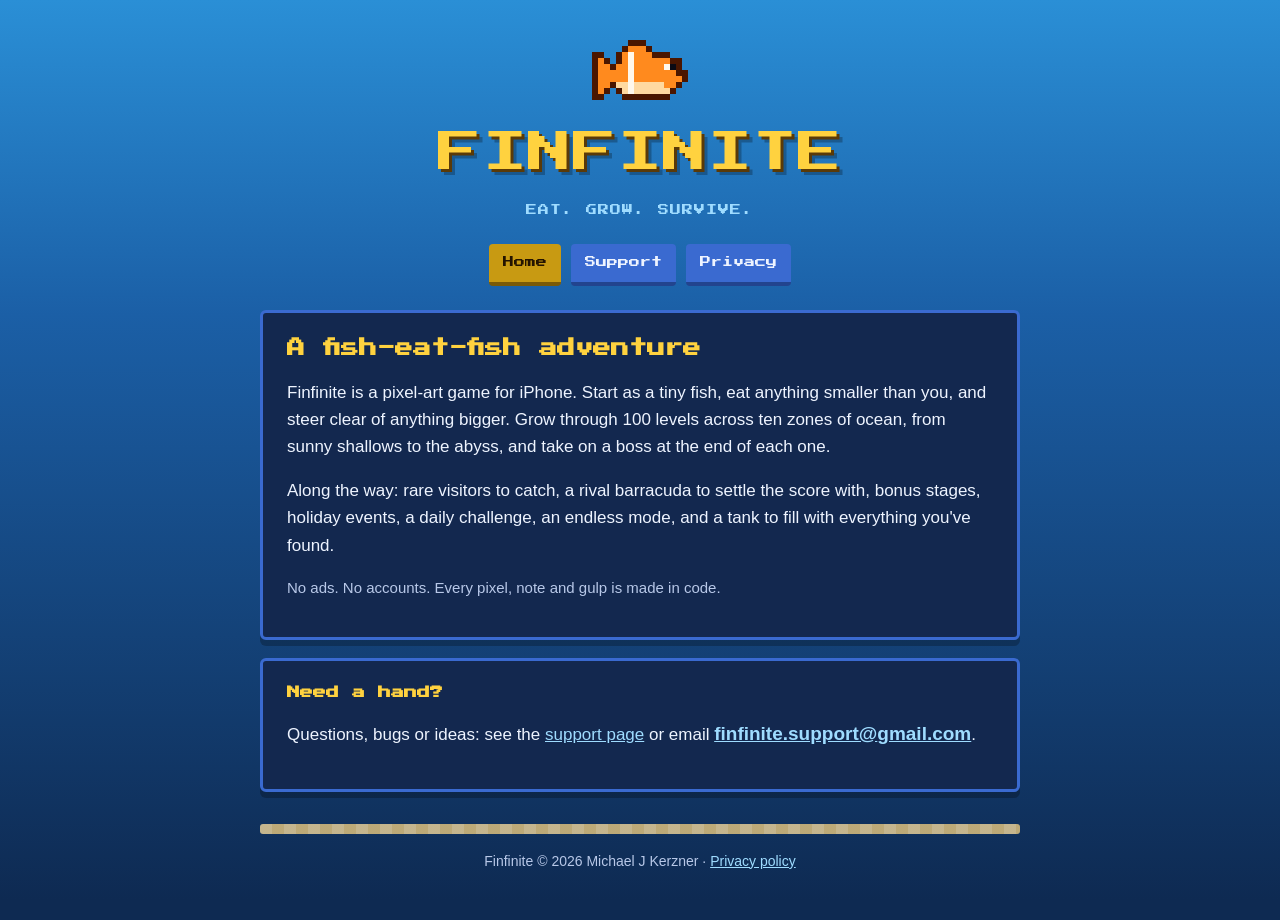
<file: index.html>
<!doctype html>
<html lang="en">
<head>
  <meta charset="utf-8">
  <meta name="viewport" content="width=device-width, initial-scale=1">
  <title>Finfinite</title>
  <meta name="description" content="Finfinite is a pixel-art fish game for iPhone: eat, grow and survive across 100 levels of ocean.">
  <link rel="icon" href="fish.svg" type="image/svg+xml">
  <link rel="preconnect" href="https://fonts.googleapis.com">
  <link rel="preconnect" href="https://fonts.gstatic.com" crossorigin>
  <link href="https://fonts.googleapis.com/css2?family=Press+Start+2P&display=swap" rel="stylesheet">
  <link rel="stylesheet" href="style.css">
</head>
<body>
  <div class="wrap">
    <header>
      <img class="fish" src="fish.svg" alt="">
      <a class="logo" href="./">FINFINITE</a>
      <div class="tagline">EAT. GROW. SURVIVE.</div>
    </header>
    <nav>
      <a href="./" aria-current="page">Home</a>
      <a href="support.html">Support</a>
      <a href="privacy.html">Privacy</a>
    </nav>
    <main>
      <section class="panel">
        <h1>A fish-eat-fish adventure</h1>
        <p>Finfinite is a pixel-art game for iPhone. Start as a tiny fish, eat anything smaller than you, and steer clear of
          anything bigger. Grow through 100 levels across ten zones of ocean, from sunny shallows to the abyss, and take
          on a boss at the end of each one.</p>
        <p>Along the way: rare visitors to catch, a rival barracuda to settle the score with, bonus stages, holiday events,
          a daily challenge, an endless mode, and a tank to fill with everything you've found.</p>
        <p class="muted">No ads. No accounts. Every pixel, note and gulp is made in code.</p>
      </section>
      <section class="panel">
        <h2>Need a hand?</h2>
        <p>Questions, bugs or ideas: see the <a href="support.html">support page</a> or email
          <a class="email" href="mailto:finfinite.support@gmail.com">finfinite.support@<wbr>gmail.com</a>.</p>
      </section>
    </main>
    <footer>
      <div class="sand"></div>
      Finfinite &copy; 2026 Michael J Kerzner &middot; <a href="privacy.html">Privacy policy</a>
    </footer>
  </div>
</body>
</html>
</file>
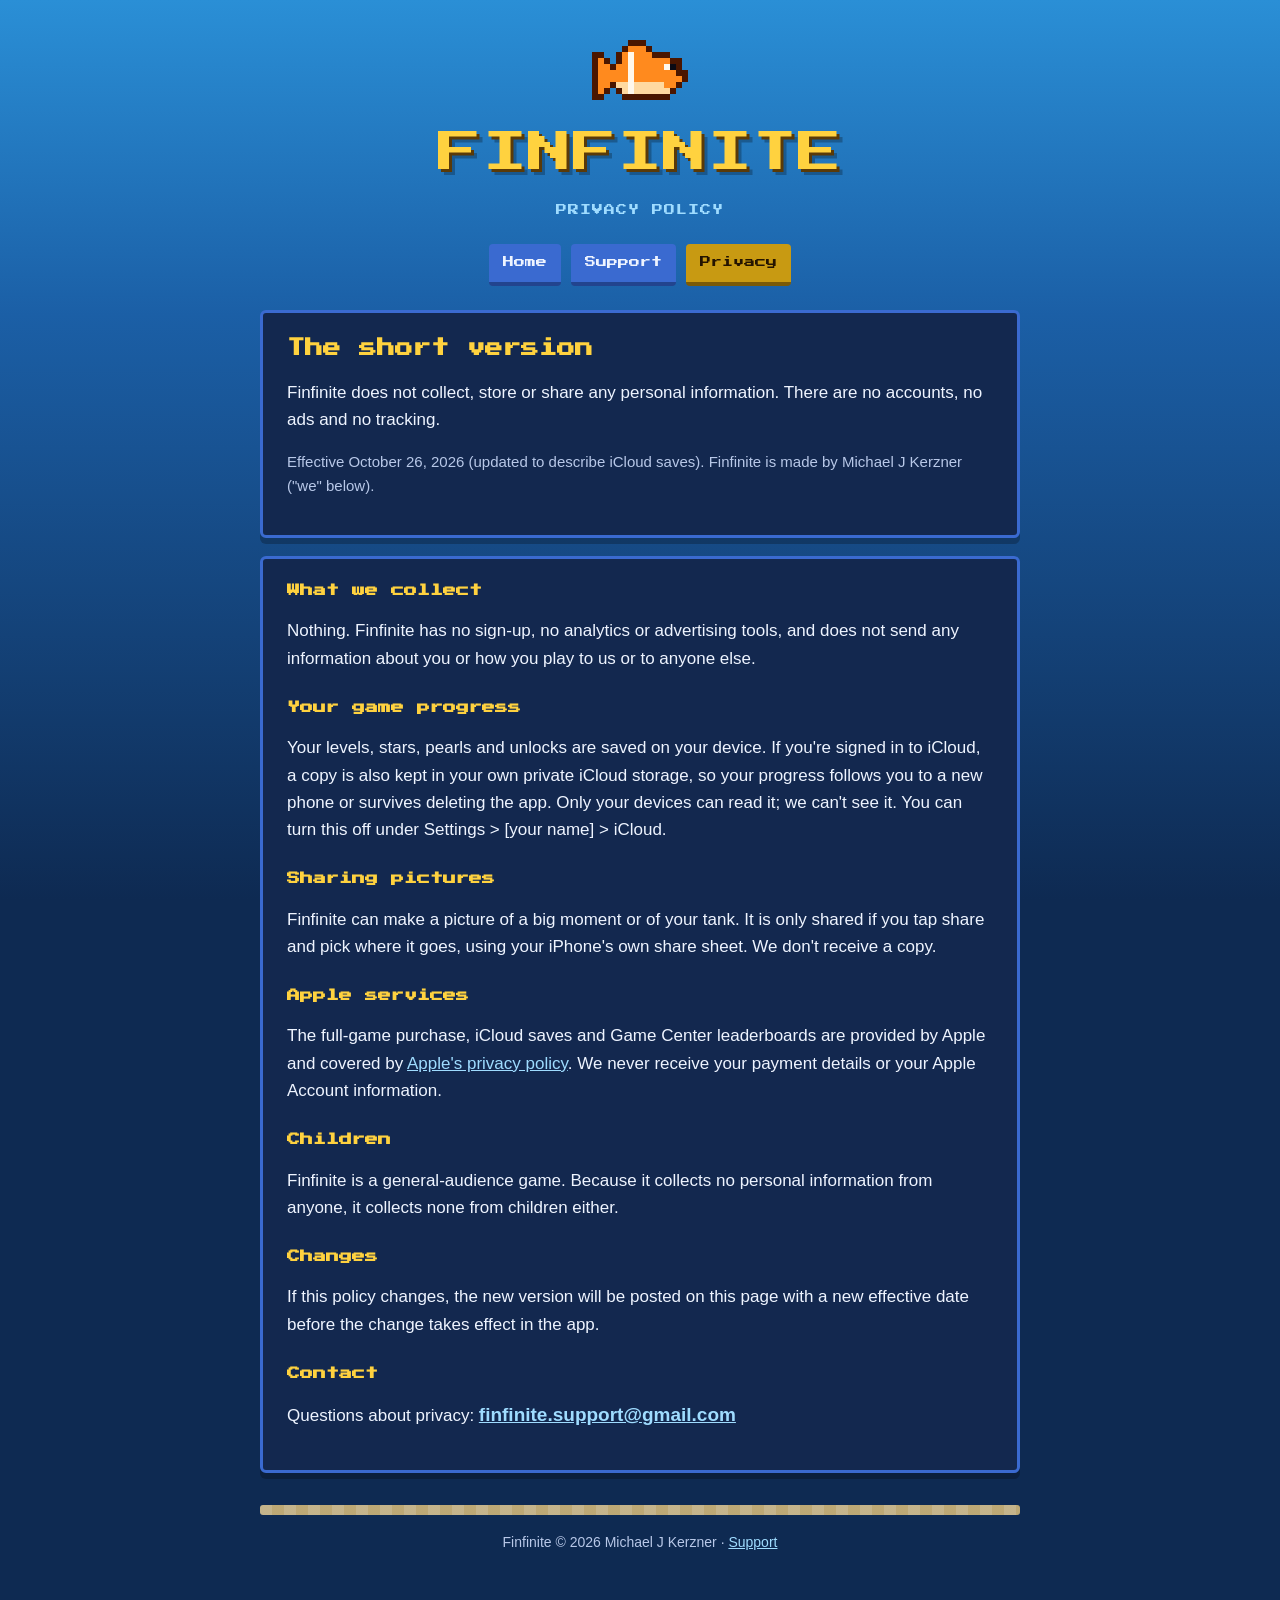
<file: privacy.html>
<!doctype html>
<html lang="en">
<head>
  <meta charset="utf-8">
  <meta name="viewport" content="width=device-width, initial-scale=1">
  <title>Finfinite Privacy</title>
  <meta name="description" content="The privacy policy for Finfinite, the pixel-art fish game for iPhone.">
  <link rel="icon" href="fish.svg" type="image/svg+xml">
  <link rel="preconnect" href="https://fonts.googleapis.com">
  <link rel="preconnect" href="https://fonts.gstatic.com" crossorigin>
  <link href="https://fonts.googleapis.com/css2?family=Press+Start+2P&display=swap" rel="stylesheet">
  <link rel="stylesheet" href="style.css">
</head>
<body>
  <div class="wrap">
    <header>
      <img class="fish" src="fish.svg" alt="">
      <a class="logo" href="./">FINFINITE</a>
      <div class="tagline">PRIVACY POLICY</div>
    </header>
    <nav>
      <a href="./">Home</a>
      <a href="support.html">Support</a>
      <a href="privacy.html" aria-current="page">Privacy</a>
    </nav>
    <main>
      <section class="panel">
        <h1>The short version</h1>
        <p>Finfinite does not collect, store or share any personal information. There are no accounts, no ads and no
          tracking.</p>
        <p class="muted">Effective October 26, 2026 (updated to describe iCloud saves). Finfinite is made by Michael J
          Kerzner ("we" below).</p>
      </section>
      <section class="panel">
        <h2>What we collect</h2>
        <p>Nothing. Finfinite has no sign-up, no analytics or advertising tools, and does not send any information about
          you or how you play to us or to anyone else.</p>

        <h2>Your game progress</h2>
        <p>Your levels, stars, pearls and unlocks are saved on your device. If you're signed in to iCloud, a copy is also
          kept in your own private iCloud storage, so your progress follows you to a new phone or survives deleting the
          app. Only your devices can read it; we can't see it. You can turn this off under Settings &gt; [your name] &gt;
          iCloud.</p>

        <h2>Sharing pictures</h2>
        <p>Finfinite can make a picture of a big moment or of your tank. It is only shared if you tap share and pick
          where it goes, using your iPhone's own share sheet. We don't receive a copy.</p>

        <h2>Apple services</h2>
        <p>The full-game purchase, iCloud saves and Game Center leaderboards are provided by Apple and covered by
          <a href="https://www.apple.com/legal/privacy/">Apple's privacy policy</a>. We never receive your payment details
          or your Apple Account information.</p>

        <h2>Children</h2>
        <p>Finfinite is a general-audience game. Because it collects no personal information from anyone, it collects
          none from children either.</p>

        <h2>Changes</h2>
        <p>If this policy changes, the new version will be posted on this page with a new effective date before the
          change takes effect in the app.</p>

        <h2>Contact</h2>
        <p>Questions about privacy:
          <a class="email" href="mailto:finfinite.support@gmail.com">finfinite.support@<wbr>gmail.com</a></p>
      </section>
    </main>
    <footer>
      <div class="sand"></div>
      Finfinite &copy; 2026 Michael J Kerzner &middot; <a href="support.html">Support</a>
    </footer>
  </div>
</body>
</html>
</file>
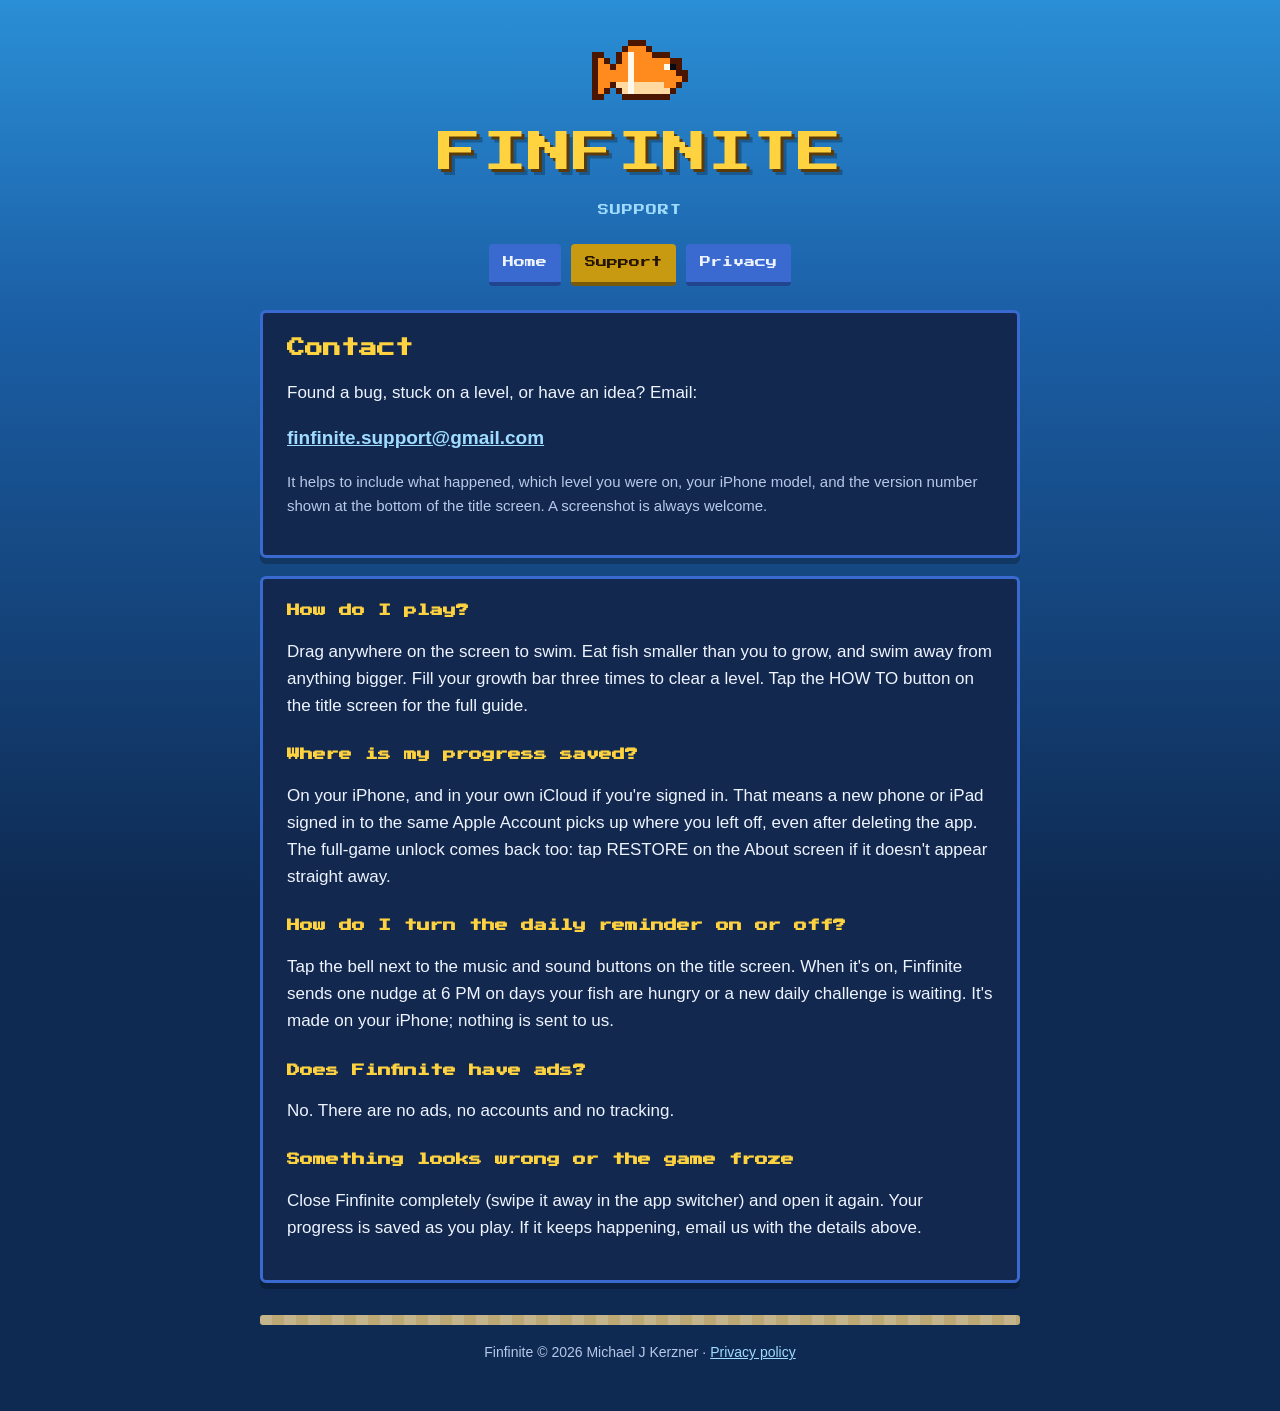
<file: support.html>
<!doctype html>
<html lang="en">
<head>
  <meta charset="utf-8">
  <meta name="viewport" content="width=device-width, initial-scale=1">
  <title>Finfinite Support</title>
  <meta name="description" content="Get help with Finfinite, the pixel-art fish game for iPhone.">
  <link rel="icon" href="fish.svg" type="image/svg+xml">
  <link rel="preconnect" href="https://fonts.googleapis.com">
  <link rel="preconnect" href="https://fonts.gstatic.com" crossorigin>
  <link href="https://fonts.googleapis.com/css2?family=Press+Start+2P&display=swap" rel="stylesheet">
  <link rel="stylesheet" href="style.css">
</head>
<body>
  <div class="wrap">
    <header>
      <img class="fish" src="fish.svg" alt="">
      <a class="logo" href="./">FINFINITE</a>
      <div class="tagline">SUPPORT</div>
    </header>
    <nav>
      <a href="./">Home</a>
      <a href="support.html" aria-current="page">Support</a>
      <a href="privacy.html">Privacy</a>
    </nav>
    <main>
      <section class="panel">
        <h1>Contact</h1>
        <p>Found a bug, stuck on a level, or have an idea? Email:</p>
        <p><a class="email" href="mailto:finfinite.support@gmail.com">finfinite.support@<wbr>gmail.com</a></p>
        <p class="muted">It helps to include what happened, which level you were on, your iPhone model, and the version
          number shown at the bottom of the title screen. A screenshot is always welcome.</p>
      </section>
      <section class="panel">
        <h2>How do I play?</h2>
        <p>Drag anywhere on the screen to swim. Eat fish smaller than you to grow, and swim away from anything bigger.
          Fill your growth bar three times to clear a level. Tap the HOW TO button on the title screen for the full
          guide.</p>

        <h2>Where is my progress saved?</h2>
        <p>On your iPhone, and in your own iCloud if you're signed in. That means a new phone or iPad signed in to the same
          Apple Account picks up where you left off, even after deleting the app. The full-game unlock comes back too: tap
          RESTORE on the About screen if it doesn't appear straight away.</p>

        <h2>How do I turn the daily reminder on or off?</h2>
        <p>Tap the bell next to the music and sound buttons on the title screen. When it's on, Finfinite sends one nudge
          at 6 PM on days your fish are hungry or a new daily challenge is waiting. It's made on your iPhone; nothing is
          sent to us.</p>

        <h2>Does Finfinite have ads?</h2>
        <p>No. There are no ads, no accounts and no tracking.</p>

        <h2>Something looks wrong or the game froze</h2>
        <p>Close Finfinite completely (swipe it away in the app switcher) and open it again. Your progress is saved as you
          play. If it keeps happening, email us with the details above.</p>
      </section>
    </main>
    <footer>
      <div class="sand"></div>
      Finfinite &copy; 2026 Michael J Kerzner &middot; <a href="privacy.html">Privacy policy</a>
    </footer>
  </div>
</body>
</html>
</file>
<file: style.css>
:root {
  --sea-top: #2a8fd6;
  --sea-bottom: #0e2a52;
  --panel: #13284f;
  --panel-edge: #3a6ad0;
  --gold: #ffd23f;
  --sky: #9fdcff;
  --text: #eef4ff;
  --muted: #b8c8e8;
  --sand: #f2d79a;
}

* { box-sizing: border-box; }

html { background: var(--sea-bottom); }

body {
  margin: 0;
  min-height: 100vh;
  background: linear-gradient(180deg, var(--sea-top) 0%, #1b5fa6 35%, var(--sea-bottom) 100%) fixed;
  color: var(--text);
  font: 17px/1.6 -apple-system, BlinkMacSystemFont, "Segoe UI", Roboto, Helvetica, Arial, sans-serif;
  padding: 0 16px 48px;
}

.wrap { max-width: 760px; margin: 0 auto; }

header {
  text-align: center;
  padding: 40px 0 24px;
}

.logo {
  font-family: "Press Start 2P", monospace;
  font-size: clamp(18px, 8vw, 44px);
  color: var(--gold);
  text-shadow: 3px 3px 0 #5a3a08, 6px 6px 0 rgba(0, 0, 0, .25);
  letter-spacing: 1px;
  margin: 0;
  text-decoration: none;
}

.tagline {
  font-family: "Press Start 2P", monospace;
  font-size: 11px;
  color: var(--sky);
  margin-top: 14px;
  letter-spacing: 1px;
}

.fish { display: block; margin: 0 auto 18px; width: 96px; height: auto; image-rendering: pixelated; }

nav {
  display: flex;
  justify-content: center;
  gap: 10px;
  flex-wrap: wrap;
  margin: 0 0 24px;
}

nav a {
  font-family: "Press Start 2P", monospace;
  font-size: 11px;
  color: var(--text);
  text-decoration: none;
  background: var(--panel-edge);
  border-bottom: 4px solid #22448e;
  padding: 10px 14px;
  border-radius: 4px;
}

nav a[aria-current="page"] { background: #c89a12; border-bottom-color: #7a5a08; color: #241400; }

.panel {
  background: var(--panel);
  border: 3px solid var(--panel-edge);
  border-radius: 6px;
  padding: 22px 24px;
  margin-bottom: 18px;
  box-shadow: 0 6px 0 rgba(0, 0, 0, .25);
}

h1, h2 {
  font-family: "Press Start 2P", monospace;
  color: var(--gold);
  line-height: 1.5;
}

h1 { font-size: 18px; margin: 0 0 14px; }
h2 { font-size: 13px; margin: 26px 0 8px; }
.panel > h2:first-child { margin-top: 0; }

p, li { color: var(--text); }
.muted { color: var(--muted); font-size: 15px; }

a { color: var(--sky); }

.email {
  display: inline-block;
  font-weight: 700;
  font-size: 19px;
  overflow-wrap: anywhere;
}

footer {
  text-align: center;
  color: var(--muted);
  font-size: 14px;
  margin-top: 32px;
}

footer .sand {
  height: 10px;
  background: repeating-linear-gradient(90deg, var(--sand) 0 12px, #e8c87e 12px 24px);
  border-radius: 3px;
  margin-bottom: 16px;
  opacity: .8;
}

@media (max-width: 480px) {
  .panel { padding: 18px 16px; }
  nav a { font-size: 10px; padding: 9px 10px; }
}
</file>
